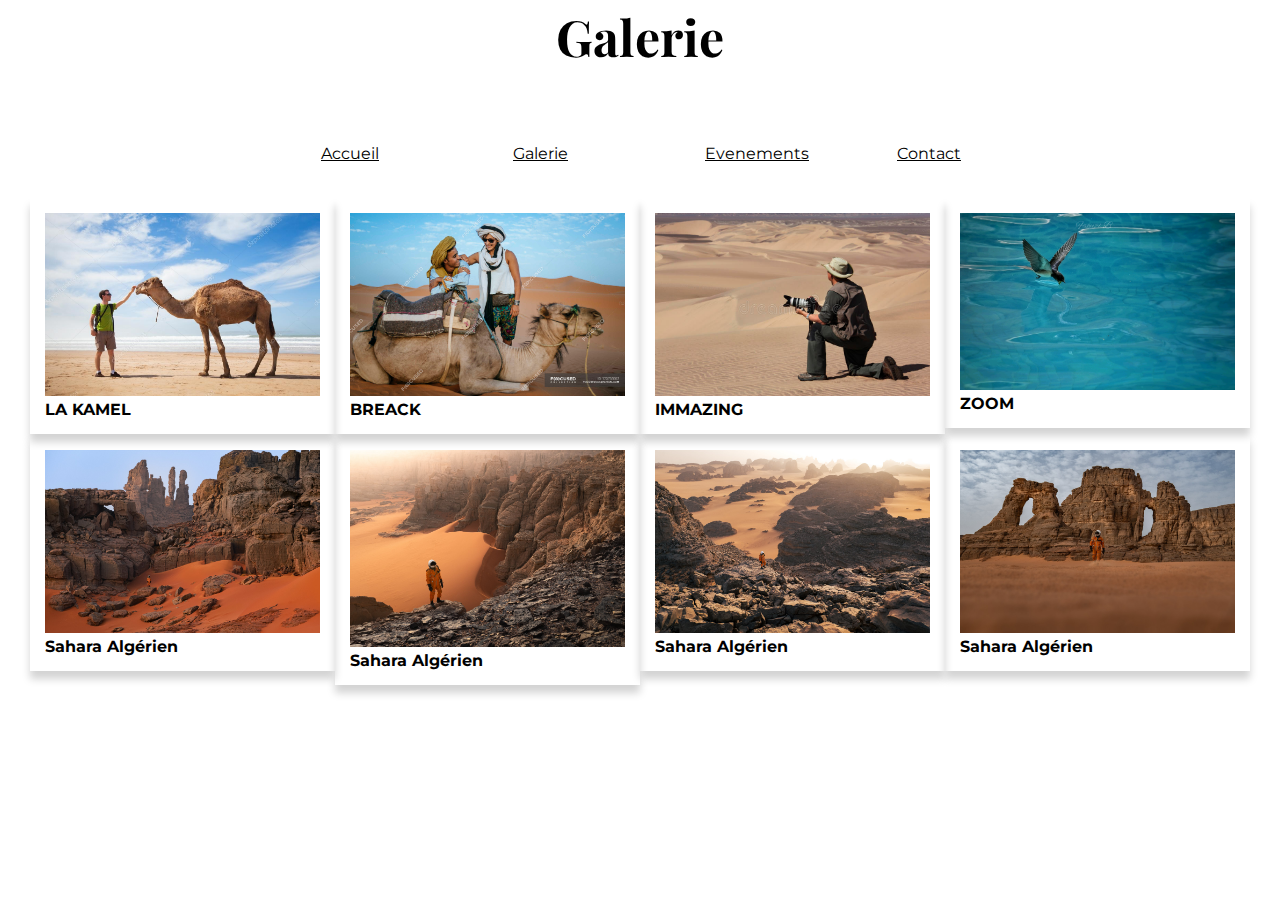
<file: galerie.html>
<!DOCTYPE html>
<html lang="en">

<head>
    <meta charset="UTF-8">
    <meta http-equiv="X-UA-Compatible" content="IE=edge">
    <meta name="viewport" content="width=device-width, initial-scale=1.0">
    <link rel="stylesheet" href="style.css">
    <title>CLub Photographe</title>
</head>

<body>
    <nav>
        <h1>Galerie</h1>
        <div class="onglets">
            <a href="index.html">Accueil</a>
            <a href="/galerie.html">Galerie</a>
            <a href="">Evenements</a>
            <a href="contact.html">Contact</a>
        </div>
    </nav>
    
   
    <div id ="app">
        <section>
            <div class="row">
                <div class="col">
                    <div class="card">
                        <img src="./image/camera6.jpg" alt="">
                        <div class="card-body">
                            <strong class="card-title">LA KAMEL</strong>
                    
                        </div>
                    </div>
                </div>
                <div class="col">
                    <div class="card">
                        <img  src="./image/camera5.jpg" alt="">
                        <div class="card-body">
                            <strong class="card-title">BREACK</strong>
                            
                        </div>
                    </div>
                </div>
                <div class="col">
                    <div class="card">
                        <img src="./image/camera4.jpg" alt="">
                        <div class="card-body">
                            <strong class="card-title">IMMAZING</strong>
                           
                        </div>
                    </div>
                </div>
                <div class="col">
                    <div class="card">
                        <img src="./image/oiseau.jpg"  alt="">
                        <div class="card-body">
                            <strong class="card-title">ZOOM</strong>
                           
                        </div>
                    </div>
                </div>
                <div class="col">
                    <div class="card">
                        <img src="./image/magnifique1.jpg" alt="">
                        <div class="card-body">
                            <strong class="card-title">Sahara Algérien</strong>
                           
                        </div>
                    </div>
                </div>
                <div class="col">
                    <div class="card">
                        <img  src="./image/magnifique2.jpg" alt="">
                        <div class="card-body">
                            <strong class="card-title">Sahara Algérien</strong>
                            
                        </div>
                    </div>
                </div>
                <div class="col">
                    <div class="card">
                        <img src="./image/magnifique3.jpg"  alt="">
                        <div class="card-body">
                            <strong class="card-title">Sahara Algérien</strong>
                            
                        </div>
                    </div>
                </div>
                <div class="col">
                    <div class="card">
                        <img src="./image/magnifique5.jpg"  alt="">
                        <div class="card-body">
                            <strong class="card-title">Sahara Algérien</strong>
                           
                        </div>
                    </div>
                </div>
                
            </div>
        </section>
    </div>
    

</body>

</html>
</file>
<file: style.css>
@import url('https://fonts.googleapis.com/css2?family=Montserrat&family=Noto+Serif:ital@1&family=Scope+One&display=swap');
@import url('https://fonts.googleapis.com/css2?family=Playfair+Display:wght@600&family=Scope+One&display=swap');@import url('https://fonts.googleapis.com/css2?family=Montserrat&family=Noto+Serif:ital@1&family=Playfair+Display:wght@600&family=Scope+One&display=swap');
@import url('https://fonts.googleapis.com/css2?family=Noto+Serif:ital@1&family=Work+Sans:wght@300&display=swap');
body{
    padding: 0;
    margin: 0;
    font-family: 'Montserrat', sans-serif;
    /* background-color: rgba(0, 6, 2, 0.637); */
    background-color: rgb(255, 255, 255);
}
 nav{
    display:flex;
    /* flex-wrap:wrap; */
    flex-direction: column;
    justify-content: center;
    align-items: center;
    height:100;

    
    

}

nav h1{
    /* color: #717171; */
    font-family: 'Playfair Display', sans-serif;
    font-size: 50px;
   margin-top:3px ;
   color:black
    
}

nav .onglets{
    display:flex;
    width: 60%;
    padding-top:40px;
   
    
}
nav .onglets a{
    /* text-decoration: none; */
    padding-left:65px;
    width: 400px;
    color: black;
    margin-right: 10px;
    /* border-bottom:1px solid #000 ; */
    padding-bottom: 5px;
    
   

}

@media screen and (max-width:680px){
    nav .onglets{
        margin-left: 0px;
        margin-bottom: 20px;
    }
}
header img{
    float: left;
   
}

header{
margin: 0px;
padding: 0px;
    position: relative;
    margin-top: 30px;

}
.contenu-title{
    background-color:rgb(0, 30, 108);
    font-family: 'Work Sans', sans-serif;
    /* margin: 20px; */
padding: 20px;
font-size: 17px;
color:aliceblue
}

.row{
    display: flex;
    flex-wrap: wrap;
    margin:15px;
    padding: 15px;
}
.col{
    width: calc(100% / 4);
   
}

.card {
    box-shadow: 0 8px 8px 0 rgb(211, 211, 211);
    padding: 5%;
    margin:auto;
}
.card-body p{
    font-size:small;
}
img{
    /* width:260px;
    height: 150px; */
    /* border: 1px solid;  */
    width: 100%;
    height:100%;
    
}

p{
    /* font-family: 'Playfair Display', sans-serif; */
    margin: 60px;
    text-align:center ;
}
 /* #contact{
    background-image: url(image/magnifique2.jpg);
    
 } */
</file>
